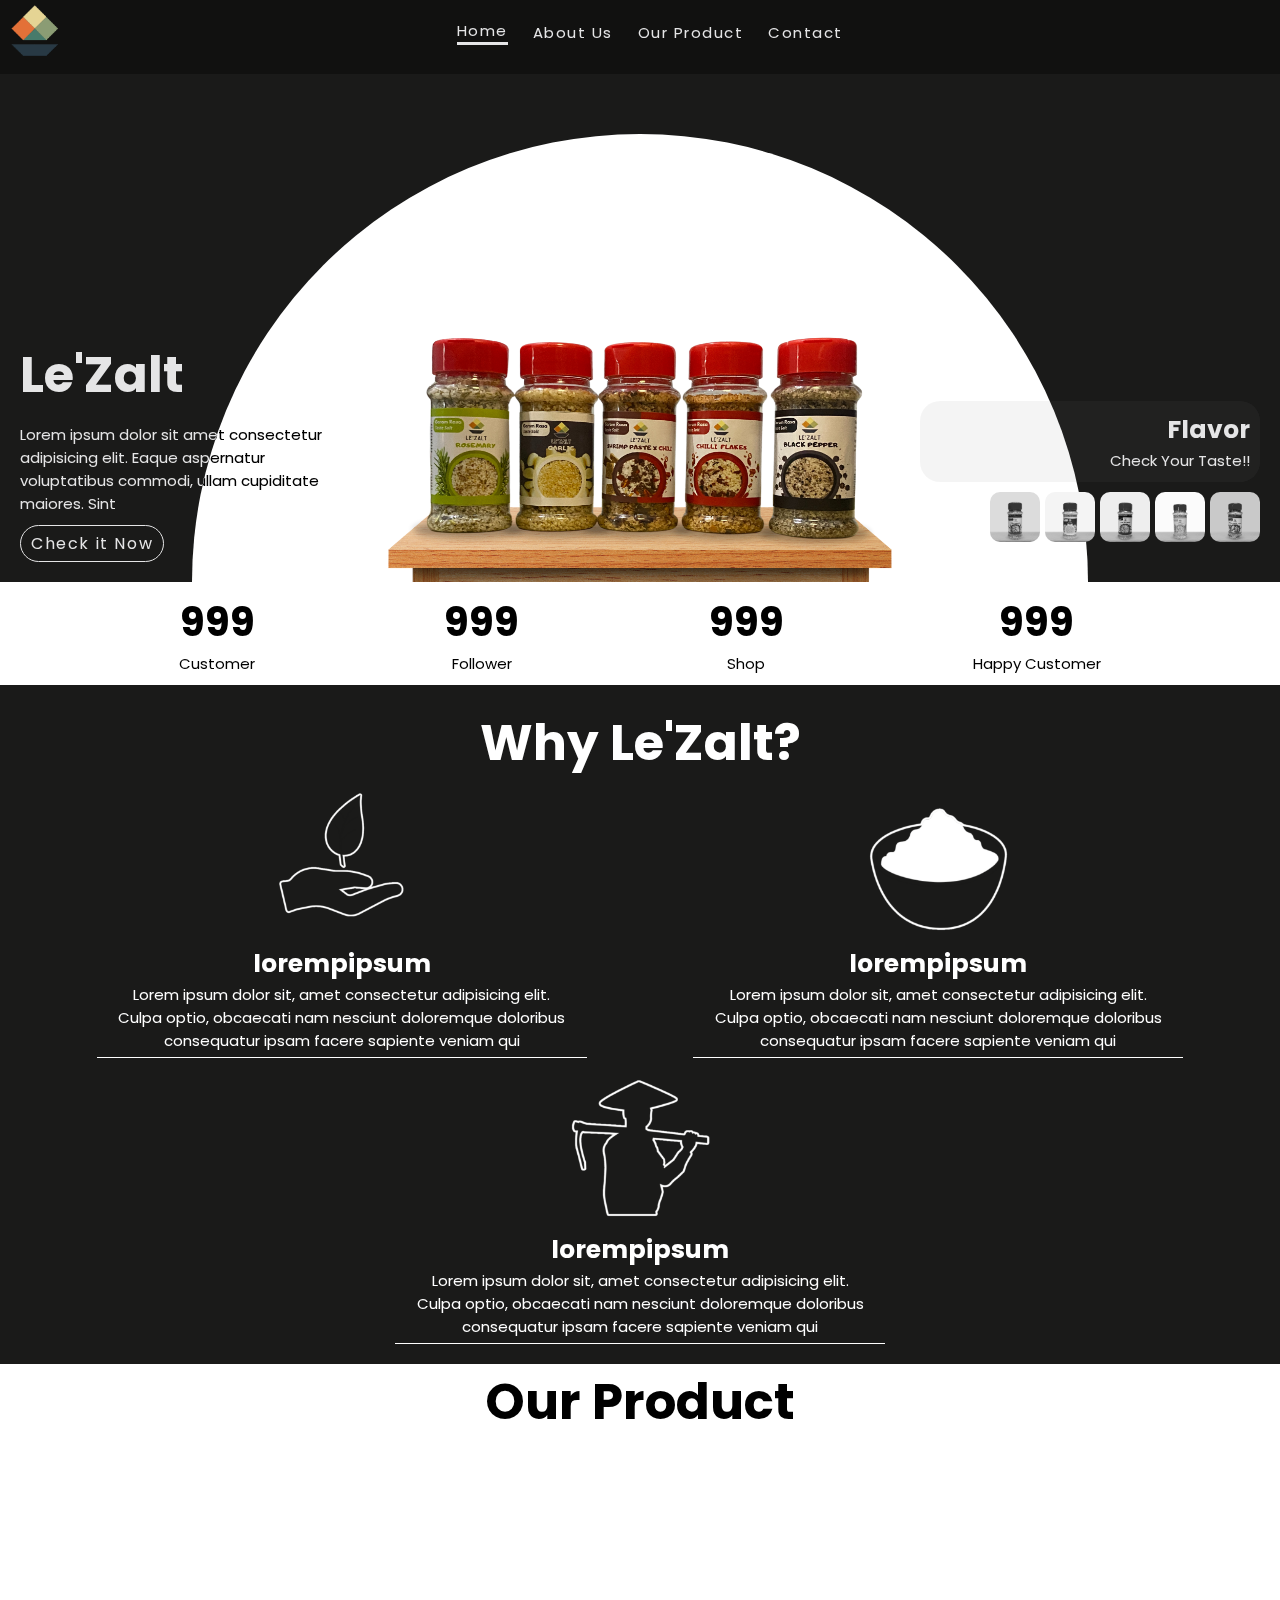
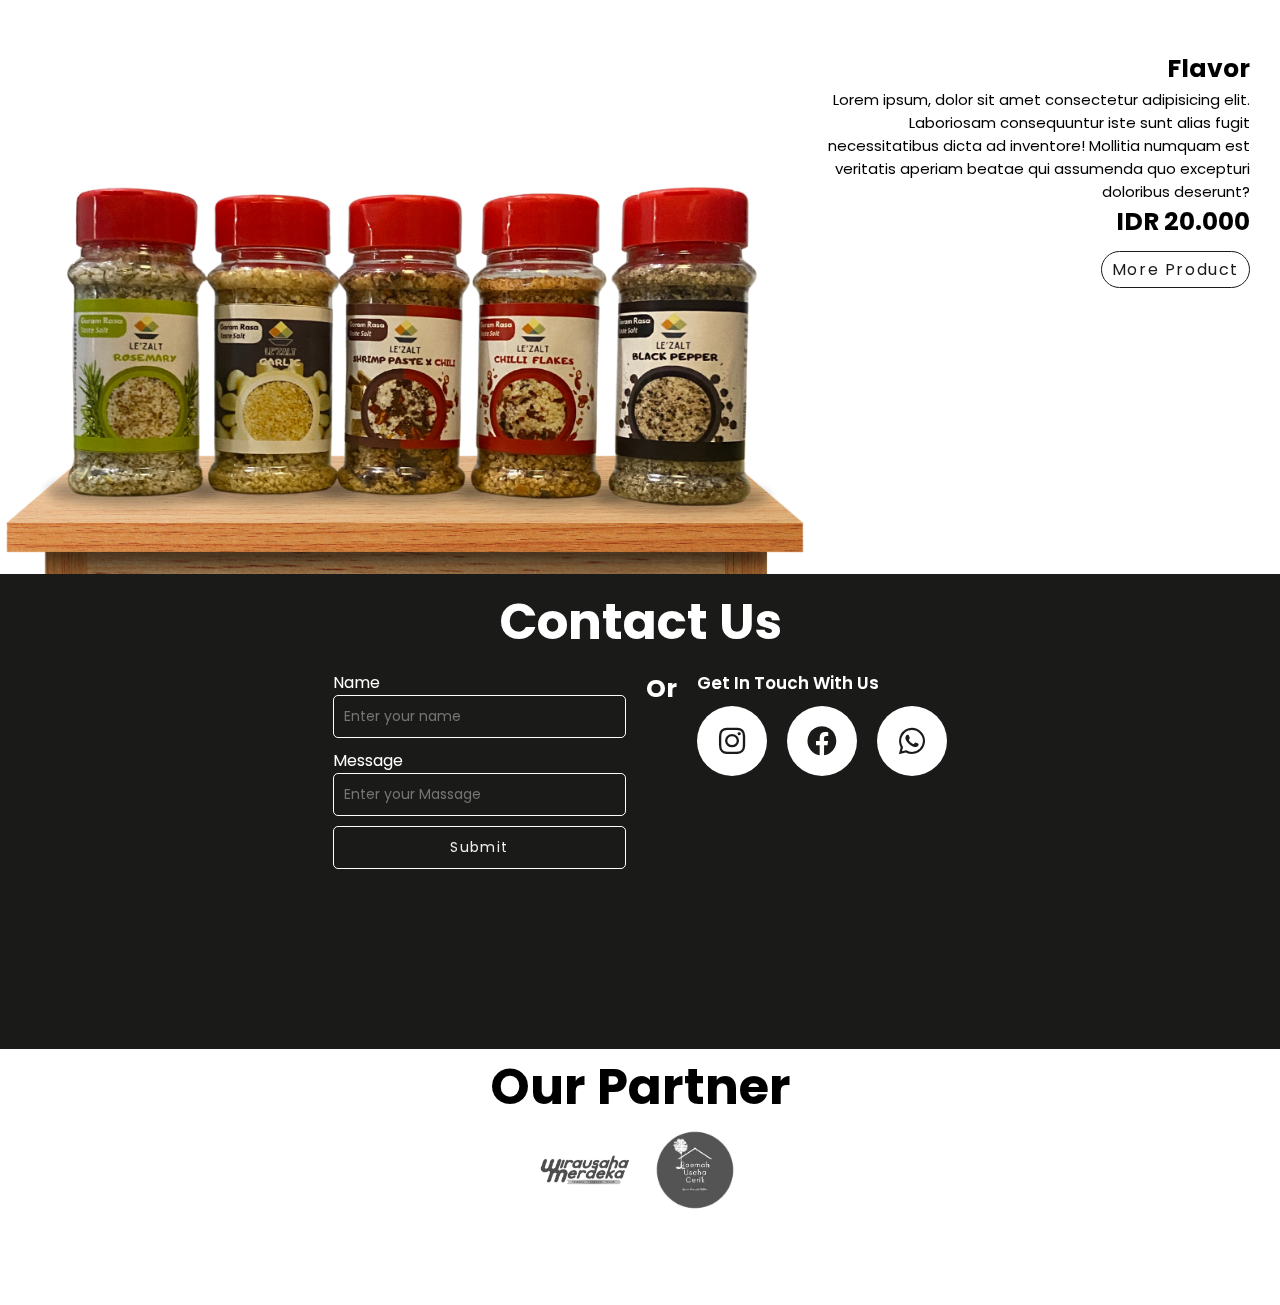
<file: index.html>
<!DOCTYPE html>
<html lang="en">
  <head>
    <meta charset="UTF-8" />
    <meta name="viewport" content="width=device-width, initial-scale=1.0" />
    <title>Le'Zalt</title>

    <!-- Font -->
    <link
      rel="stylesheet"
      href="https://cdnjs.cloudflare.com/ajax/libs/font-awesome/6.0.0-beta3/css/all.min.css"
    />

    <!-- mystyle -->
    <link rel="stylesheet" href="style/style.css" />
  </head>
  <body>
    <!-- navbar -->
    <div class="navbar">
      <div class="nav-logo">
        <a href="">
          <img src="assets/logo/logonotext.png" alt="" />
        </a>
      </div>
      <div class="nav-list">
        <a class="nav-active" href="#">Home</a>
        <a href="pages/about.html">About Us</a>
        <a href="pages/product.html">Our Product</a>
        <a href="#contact">Contact</a>
      </div>
      <div class="nav-icon">
        <button onclick="toggleMenu()"><i class="fa-solid fa-bars"></i></button>
      </div>
    </div>
    <!-- end navbar -->

    <!-- home -->
    <div id="home">
      <div class="container-home">
        <div class="circle"></div>

        <div class="home">
          <div class="home-product">
            <div class="column">
              <h3>Le'Zalt</h3>
              <p>
                Lorem ipsum dolor sit amet consectetur adipisicing elit. Eaque
                aspernatur voluptatibus commodi, ullam cupiditate maiores. Sint
              </p>

              <div class="button">
                <a href="" style="--clr: #fd8b51">
                  <span>Check it Now</span>
                </a>
              </div>
            </div>
          </div>

          <img src="assets/product/products.png" alt="" />

          <div class="home-desc">
            <div class="column">
              <h5 id="flavor-title">Flavor</h5>
              <p id="flavor-desc">Check Your Taste!!</p>
            </div>
            <div class="row">
              <img class="flavor" src="assets/product/chili.png" alt="" />
              <img class="flavor" src="assets/product/garlic.png" alt="" />
              <img class="flavor" src="assets/product/black.png" alt="" />
              <img class="flavor" src="assets/product/rosemary.png" alt="" />
              <img class="flavor" src="assets/product/shrimp.png" alt="" />
            </div>
          </div>
        </div>
      </div>
    </div>
    <!-- end home -->

    <!-- insight -->

    <div id="insight">
      <div class="container-insight">
        <div class="row">
          <div class="column">
            <h4>999</h4>
            <p>Customer</p>
          </div>
          <div class="column">
            <h4>999</h4>
            <p>Follower</p>
          </div>
          <div class="column">
            <h4>999</h4>
            <p>Shop</p>
          </div>
          <div class="column">
            <h4>999</h4>
            <p>Happy Customer</p>
          </div>
        </div>
      </div>
    </div>

    <!-- end insight -->

    <!-- benefits -->
    <div id="benefits">
      <div class="container-benefits">
        <h3>Why Le'Zalt?</h3>
        <div class="row">
          <div class="column">
            <img src="assets/svg/2.png" alt="" />
            <h5>lorempipsum</h5>
            <p>
              Lorem ipsum dolor sit, amet consectetur adipisicing elit. Culpa
              optio, obcaecati nam nesciunt doloremque doloribus consequatur
              ipsam facere sapiente veniam qui
            </p>
          </div>
          <div class="column">
            <img src="assets/svg/3.png" alt="" />
            <h5>lorempipsum</h5>
            <p>
              Lorem ipsum dolor sit, amet consectetur adipisicing elit. Culpa
              optio, obcaecati nam nesciunt doloremque doloribus consequatur
              ipsam facere sapiente veniam qui
            </p>
          </div>
          <div class="column">
            <img src="assets/svg/1.png" alt="" />
            <h5>lorempipsum</h5>
            <p>
              Lorem ipsum dolor sit, amet consectetur adipisicing elit. Culpa
              optio, obcaecati nam nesciunt doloremque doloribus consequatur
              ipsam facere sapiente veniam qui
            </p>
          </div>
        </div>
      </div>
    </div>
    <!-- end benefits -->

    <!-- abt product -->
    <div id="abt-product">
      <div class="abs">
        <h3>Our Product</h3>
        <div class="column"></div>
      </div>
      <div class="container-abt-product">
        <div class="row">
         
            <img src="assets/product/products.png" alt="" />
          
          <div class="column">
            <h5>Flavor</h5>
            <p>
              Lorem ipsum, dolor sit amet consectetur adipisicing elit.
              Laboriosam consequuntur iste sunt alias fugit necessitatibus dicta
              ad inventore! Mollitia numquam est veritatis aperiam beatae qui
              assumenda quo excepturi doloribus deserunt?
            </p>
            <h5>IDR 20.000</h5>
            <div class="button">
              <a href="pages/product.html" style="--clr: #fd8b51">
                <span>More Product</span>
              </a>
            </div>
          </div>
        </div>
      </div>
    </div>
    <!-- end abt product -->

    <!-- contact -->
    <div id="contact">
      <div class="container-contact">
        <h3>Contact Us</h3>
        <div class="row">
          <div class="column">
            <!-- form -->
            <form
              action="mailto:manik.yogantara@undiksha.ac.id?body=Message"
              method="get"
            >
              <div class="column">
                <label class="form-label">Name</label>
                <input name="subject" type="text" class="form-control" placeholder="Enter your name" />
              </div>
              <div class="column">
                <label class="form-label">Message</label>
                <input name="body" type="text" class="form-control" placeholder="Enter your Massage" />
              </div>
              <input
                type="submit"
                class="button-input"
                style="--clr: #fd8b51"
              />
            </form>
            <!-- button -->
          </div>
          <h5>Or</h5>
          <div class="column">
            <h6>Get In Touch With Us</h6>
            <div class="row">
              <a href=""
                ><div class="social-button">
                  <i class="fa-brands fa-instagram"></i></div
              ></a>
              <a href=""
                ><div class="social-button">
                  <i class="fa-brands fa-facebook"></i></div
              ></a>
              <a href=""
                ><div class="social-button">
                  <i class="fa-brands fa-whatsapp"></i></div
              ></a>
            </div>
          </div>
        </div>
      </div>
    </div>
    <!-- end contact -->

    <!-- partner -->
    <div id="partner">
      <h3>Our Partner</h3>
      <div class="container-partner">
        <img src="assets/logo/wmk.png" alt="" />
        <img src="assets/logo/rumahusahacerik.png" alt="" />
      </div>
    </div>
    <!-- end partner -->

    <script>
      function toggleMenu() {
        document.querySelector(".navbar").classList.toggle("active");
      }
    </script>

    <script src="script/flavor.js"></script>
  </body>
</html>
</file>
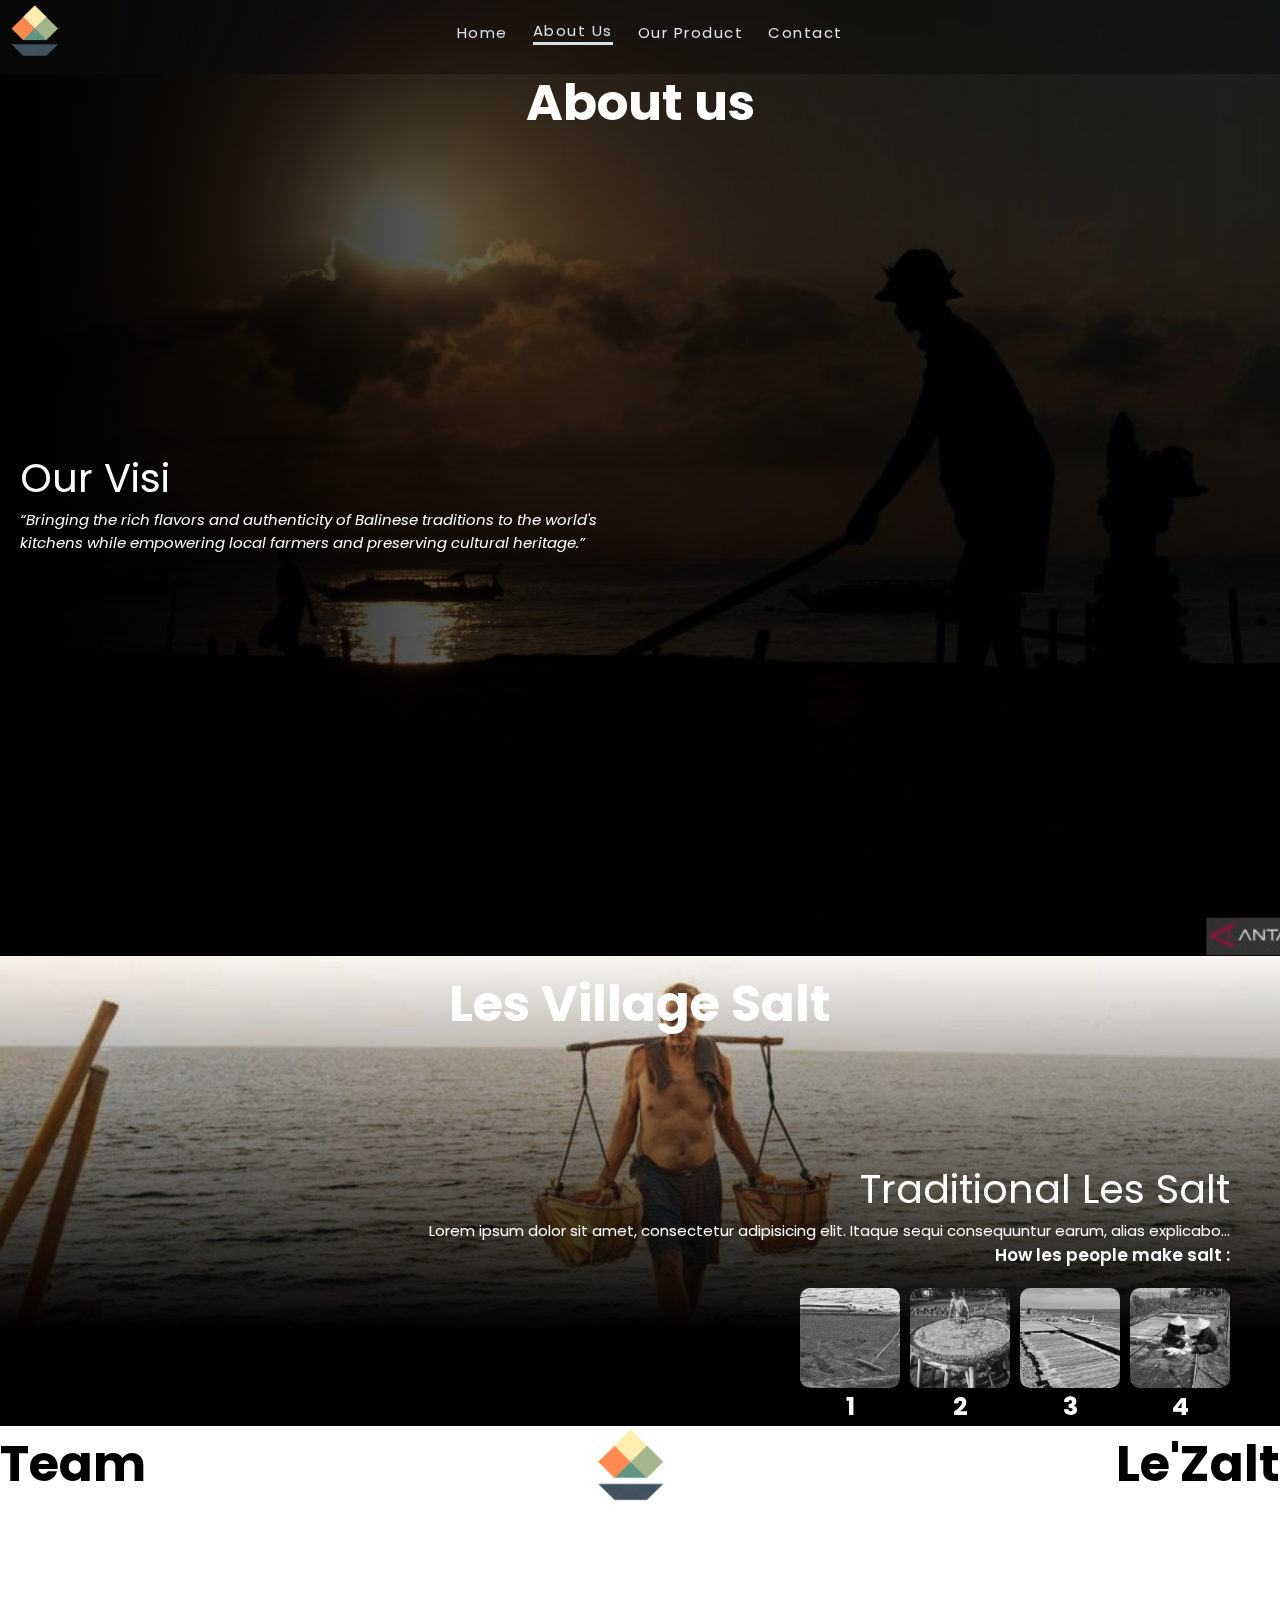
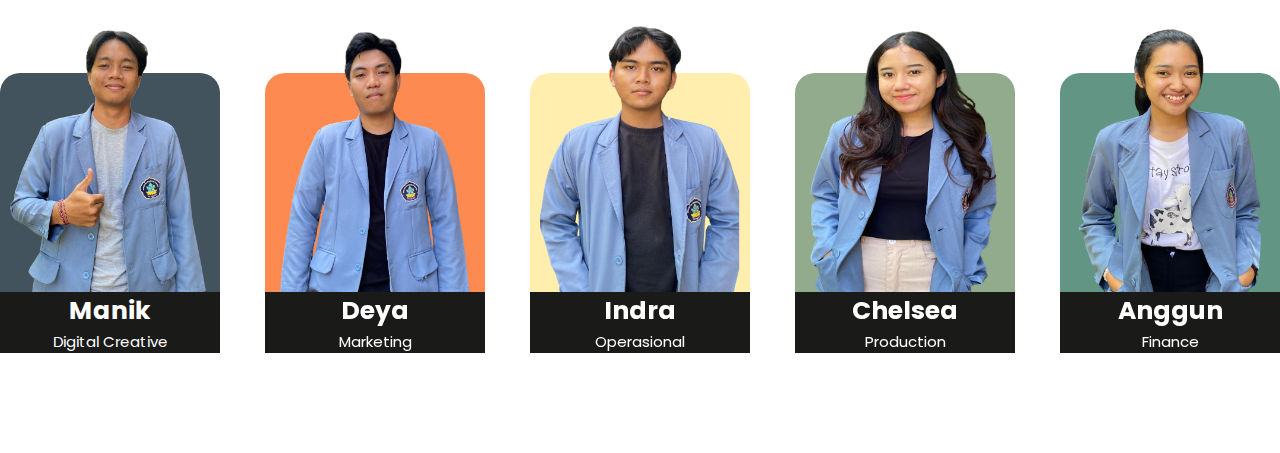
<file: pages/about.html>
<!DOCTYPE html>
<html lang="en">
  <head>
    <meta charset="UTF-8" />
    <meta name="viewport" content="width=device-width, initial-scale=1.0" />
    <title>About Us</title>

    <!-- Font -->
    <link
      rel="stylesheet"
      href="https://cdnjs.cloudflare.com/ajax/libs/font-awesome/6.0.0-beta3/css/all.min.css"
    />

    <!-- mystyle -->
    <link rel="stylesheet" href="../style/style.css" />
  </head>
  <body>
    <!-- navbar -->
    <div class="navbar">
      <div class="nav-logo">
        <a href="">
          <img src="../assets/logo/logonotext.png" alt="" />
        </a>
      </div>
      <div class="nav-list">
        <a href="../index.html">Home</a>
        <a class="nav-active" href="#">About Us</a>
        <a href="product.html">Our Product</a>
        <a href="../index.html#contact">Contact</a>
      </div>
      <div class="nav-icon">
        <button onclick="toggleMenu()"><i class="fa-solid fa-bars"></i></button>
      </div>
    </div>
    <!-- end navbar -->

    <!-- about -->

    <div
      id="about"
      style="
        background-image: linear-gradient(
            to right,
            rgba(0, 0, 0, 1),
            rgba(0, 0, 0, 0)
          ),
          url('../assets/img/bg.jpg');
        background-size: cover;
        background-repeat: no-repeat;
        background-position: top;
      "
    >
      <div class="main-about">
        <h3>About us</h3>
        <div class="column">
          <div class="text">
            <h4>Our Visi</h4>
            <p>
              <i>
                “Bringing the rich flavors and authenticity of Balinese traditions
              to the world's kitchens while empowering local farmers and
              preserving cultural heritage.”
              </i>
            </p>
          </div>
        </div>
      </div>
    </div>
    <!-- end about -->

    <!-- salt proses -->
    <div id="les-salt">
      <h3>Les Village Salt</h3>
      <div class="container-les">
        <div class="column">
          <h4>Traditional Les Salt</h4>
          <p>
            Lorem ipsum dolor sit amet, consectetur adipisicing elit. Itaque
            sequi consequuntur earum, alias explicabo...
          </p>
          <h6>How les people make salt :</h6>
          <div class="row">
            <div class="column">
              <img
                class="step"
                src="../assets/img/2.jpg"
                alt=""
                onclick="changeContent(1, this)"
              />
              <h5>1</h5>
            </div>
            <div class="column">
              <img
                class="step"
                src="../assets/img/3.jpg"
                alt=""
                onclick="changeContent(2, this)"
              />
              <h5>2</h5>
            </div>
            <div class="column">
              <img
                class="step"
                src="../assets/img/4.jpg"
                alt=""
                onclick="changeContent(3, this)"
              />
              <h5>3</h5>
            </div>
            <div class="column">
              <img
                class="step"
                src="../assets/img/5.jpg"
                alt=""
                onclick="changeContent(4, this)"
              />
              <h5>4</h5>
            </div>
          </div>
        </div>
      </div>
    </div>

    <!-- end salt proses -->

    <!-- team -->
    <div id="team">
      <div class="row">
        <h3>Team</h3>
        <img src="../assets/logo/logonotext.png" alt="" />
        <h3>Le'Zalt</h3>
      </div>
      <div class="container-team"></div>
    </div>
    <!-- end team -->

    <script src="../script/generateSalt.js"></script>

    <script src="../script/generateTeam.js"></script>

    <script>
      function toggleMenu() {
        document.querySelector(".navbar").classList.toggle("active");
      }
    </script>
  </body>
</html>
</file>
<file: style/style.css>
@import url("https://fonts.googleapis.com/css2?family=Comfortaa:wght@300..700&family=Montserrat:ital,wght@0,100..900;1,100..900&family=Poppins:ital,wght@0,100;0,200;0,300;0,400;0,500;0,600;0,700;0,800;0,900;1,100;1,200;1,300;1,400;1,500;1,600;1,700;1,800;1,900&display=swap");

/* 

TODO:
FIXME:

*/

* {
  font-family: "Poppins", serif;
  font-weight: 400;
  font-style: normal;
}

body {
  padding: 0;
  margin: 0;
}

a:hover {
  scale: 1.1;
}

.navbar {
  display: grid;
  text-align: center;
  grid-template-columns: repeat(3, 1fr);
  transition: 0.5s;
  padding: 0 10px 10px 10px;
  backdrop-filter: blur(10px);
  position: fixed;
  width: 100%;
  z-index: 100;
  mix-blend-mode: difference;
  color: white;
  background-color: #1a1a195b;
}

.nav-active {
  border-bottom: white solid;
}

.nav-logo {
  font-size: 20px;
  display: flex;
  align-items: center;
  mix-blend-mode: normal;
}

.nav-logo a {
  transition: 0.5s;
}

.nav-logo img {
  width: 50px;
  height: auto;
  padding-top: 3px;
  mix-blend-mode: normal;
}

.nav-list {
  display: flex;
  list-style: none;
  gap: 25px;
  justify-content: center;
  align-items: center;
}

.nav-list a {
  color: #ffffff;
  text-decoration: none;
  transition: 0.5s;
  letter-spacing: 0.1em;
}

.nav-icon {
  display: none;
}

.nav-icon button {
  background-color: transparent;
  border: none;
  cursor: pointer;
  font-size: 40px;
  color: #fd8b51;
  transition: 0.3s ease;
  z-index: 1000;
  mix-blend-mode: normal;
  margin-right: 5px;
}

.nav-icon button:hover {
  scale: 1.2;
}

.navbar.active .nav-list {
  display: flex;
  position: absolute;
  top: 0;
  right: 0;
  height: 100vh;
  width: 100%;
  text-align: center;
  flex-direction: column;
  gap: 10px;
  background-color: #1a1a19;
  z-index: 20;
}

.button {
  display: flex;
  justify-content: start;
  align-items: start;
  padding: 0 15px 0 0;
}

.button-input {
  position: relative;
  color: #ffffff;
  text-decoration: none;
  font-size: 0.8em;
  letter-spacing: 0.1em;
  padding: 5px 15px;
  transition: 0.5s;
  border-radius: 20px;
  justify-content: center;
  display: flex;
  align-items: center;
  border: solid #ffffff 1px;
  background-color: transparent;
}

.button-input:hover {
  background: var(--clr);
  box-shadow: 0 0 30px var(--clr);
  color: #eeeeee;
  border: none;
  scale: 1.1;
}

.button a {
  position: relative;
  color: #ffffff;
  text-decoration: none;
  font-size: 1em;
  letter-spacing: 0.1em;
  padding: 5px 10px;
  transition: 0.5s;
  border-radius: 20px;
  justify-content: center;
  display: flex;
  align-items: center;
  border: solid #ffffff 1px;
}

.button a:hover {
  background: var(--clr);
  box-shadow: 0 0 30px var(--clr);
  color: #eeeeee;
  border: none;
  scale: 1.1;
}

.button a:before {
  content: "";
  position: absolute;
  inset: 2px;
  border-radius: 50px;
}

.button a span {
  position: relative;
  z-index: 1;
}

/* end navbar */

.column {
  display: flex;
  flex-direction: column;
}

.row {
  display: flex;
  flex-direction: row;
}

.column p {
  margin: 0;
}

.column h3 {
  margin: 0;
}

a {
  font-size: 15px;
}

h3 {
  font-size: 50px;
  font-weight: bold;
  margin: 0;
}

h4 {
  font-size: 40px;
  margin: 0;
}

h5 {
  font-size: 25px;
  font-weight: bold;
  margin: 0;
}

h6 {
  font-size: 17px;
  margin: 0;
  padding: 0;
  font-weight: 600;
}

p {
  font-size: 15px;
}

/* home */

#home {
  padding: 70px 0 0 0;
  background-color: #1a1a19;
  color: #ffffff;
  position: relative;
}

.circle {
  position: absolute;
  width: 70vw; /* 80% dari lebar layar */
  height: 35vw; /* Proporsional dengan layar */
  border-radius: 35vw 35vw 0 0;
  background-color: #ffffff;
  z-index: 0;
  bottom: 0;
  left: 50%;
  transform: translateX(-50%);
}

.home {
  display: flex;
  justify-content: space-between;
  align-items: end;
}

.container-home {
  position: relative;
}

.container-home img {
  width: 40vw;
  height: auto;
  z-index: 2;
}

.home-product {
  width: 25vw;
  margin: 0 0 20px 20px;
  mix-blend-mode: difference;
  color: white;
}

.home-product .column {
  gap: 10px;
}

.home-desc {
  text-align: end;
  display: flex;
  flex-direction: column;
  align-items: end;
  padding-bottom: 20px;
  width: 25vw;
  margin: 0 20px 20px 0;
}

.home-desc .row {
  flex-wrap: wrap;
  justify-content: end;
  gap: 5px;
}

.home-desc .column {
  background-color: rgba(255, 255, 255, 0.045);
  padding: 10px;
  margin-bottom: 10px;
  border-radius: 20px;
  transition: 0.3s ease;
  height: auto;
  width: 100%;
  position: relative;
  mix-blend-mode: difference;
  color: white;
}

.home-desc img {
  width: 50px;
  height: auto;

  transition: 0.5s ease;
  filter: grayscale(1);
  border-radius: 10px;
  cursor: pointer;
}

.home-desc img:hover {
  scale: 1.1;
}

.home-desc .flavor-active {
  scale: 1.2;
  height: auto;
  transition: 0.5s ease;
  padding: 0 10px;
  filter: grayscale(0);
  border-radius: 12px;
}

/* end home */
/* insight */

#insight {
  z-index: 1;
  position: relative;
  text-align: center;
}

.container-insight {
  display: flex;
  z-index: 100;
  justify-content: center;
  align-items: center;
  padding: 10px;
}

.container-insight .row {
  gap: 20px;
  width: 100%;
  flex-wrap: wrap;
  justify-content: space-evenly;
}

.container-insight h4 {
  margin: 0;
  font-weight: bold;
}

.container-insight .column {
  justify-content: space-between;
  align-items: center;
}
/* end insight */

/* benefits */

.container-benefits {
  background-color: #1a1a19;
  color: white;
  text-align: center;
  flex-direction: column;
  padding: 20px 0;
}

.container-benefits img {
  width: 12vw;
  height: auto;
  margin-bottom: 10px;
}

.container-benefits .row {
  justify-content: space-evenly;
  align-items: center;
  flex-wrap: wrap;
  gap: 10px;
}

.container-benefits .column {
  align-items: center;
  text-align: center;
  width: 50vh;
  padding: 0 20px 5px 20px;
  border-bottom: white solid 1px;
}

/* end benefits */

/* abt product */
.abs {
  position: absolute;
  left: 50%;
  transform: translateX(-50%);
  z-index: 5;
}

.container-abt-product .button a {
  color: #1a1a19;
  border-color: #1a1a19;
}

.container-abt-product .button a:hover {
  color: #ffffff;
}

.abs .column {
  height: 70vh;
  justify-content: end;
  align-items: center;
}

.container-abt-product .button {
  padding: 10px 0 0 0;
  margin: 0;
}

.container-abt-product {
  position: relative;
}

.container-abt-product img {
  height: 90vh;
  width: 70vw;
  object-fit: cover;
}

.container-abt-product .row {
  justify-content: space-between;
}

.container-abt-product .column {
  justify-content: center;
  align-items: end;
  text-align: end;
  width: 80vh;
  padding: 0 30px 0 10px;
}

.container-abt-product button {
  background-color: transparent;
  border: none;
  cursor: pointer;
  font-size: 30px;
  color: #1a1a19;
  transition: 0.3s ease;
  z-index: 50;
}

.container-abt-product .row .column .row {
  margin-top: 20px;
  gap: 15px;
}

.container-abt-product button:hover {
  scale: 1.2;
}

/* End Product */

/* contact */

.container-contact {
  background-color: #1a1a19;
  color: #ffffff;
  padding: 10px;
  display: flex;
  justify-content: center;
  align-items: center;
  flex-direction: column;
  gap: 10px;
  padding-bottom: 20vh;
}

.container-contact h6 {
  padding-bottom: 10px;
}

.container-contact .row {
  gap: 20px;
  flex-wrap: wrap;
}

.container-contact input,
.container-contact textarea {
  color: #eeeeee;
  background-color: transparent;
  border: white 1px solid;
  border-radius: 5px;
  width: 100%; /* Input mengambil lebar penuh kolom */
  padding: 10px; /* Ruang dalam input */
  font-size: 14px; /* Ukuran teks */
  box-sizing: border-box;
}

.container-contact textarea {
  height: 120px; /* Atur tinggi default untuk area teks */
  resize: vertical; /* Pengguna dapat mengubah tinggi */
  overflow-wrap: break-word; /* Teks panjang akan dibungkus */
}

.container-contact .form-control:focus {
  outline: none;
  border-color: #fd8b51; /* Warna fokus */
  box-shadow: 0 0 5px #fd8b51; /* Efek glow */
}

.container-contact .form-control {
  background-color: transparent;
  border: white 1px solid;
  border-radius: 5px;
}

.container-contact .row .column form {
  display: flex;
  gap: 10px;
  flex-direction: column;
  justify-content: center;
  align-items: start;
}

.container-contact input {
  color: #eeeeee;
}

.container-contact .form-control {
  background-color: transparent;
  border: white 1px solid;
  border-radius: 5px;
}

.container-contact .fa-brands {
  color: #1a1a19;
  text-decoration: none;
  font-size: 30px;
  margin: 0;
  padding: 0;
}

.container-contact .social-button {
  background-color: white;
  padding: 10px;
  margin: 0;
  border-radius: 100%;
  width: 50px;
  height: 50px;
  display: flex;
  justify-content: center;
  align-items: center;
  text-decoration: none;
}
.container-contact a {
  transition: 0.3s ease;
  text-decoration: none;
}
.container-contact a:hover {
  transition: 0.3s ease;
  filter: drop-shadow(0px 0px 5px #fd8b51);
}

/* end contact */

/* product */
.product {
  background-color: #1a1a19;
  height: auto;
  color: white;
  padding-top: 60px;
  display: flex;
  justify-content: center;
  align-items: center;
  flex-direction: column;
  position: relative;
  width: 100%;
}

.container-product {
  display: flex;
  justify-content: space-evenly;
  align-items: center;
  /* gap: 10px; */
  flex-wrap: wrap;
  padding: 10px 0;
  position: relative;
  width: 100%;
}

.product h3 {
  text-align: center;
}

.product img {
  height: auto;
  width: 10vw;
  align-self: center;
  padding-top: 10px;
}

.card {
  color: #1a1a19;
  background-color: white;
  width: 280px;
  height: auto;
  border-radius: 20px;
  transition: all 0.3s ease;
  margin-top: 20px;
}

.card .column {
  display: flex;
  justify-content: start;
  align-items: start;
  padding: 10px 5px;
}

.card .column p {
  line-clamp: 2;
  display: -webkit-box;
  -webkit-line-clamp: 2;
  -webkit-box-orient: vertical;
  overflow: hidden;
  text-overflow: ellipsis;
  /* max-height: auto;
  line-height: auto; */
  transition: max-height 0.3s ease;
}

.card .toggle-button {
  background-color: transparent;
  font-size: 10px;
  padding: 2px 0 5px 0;
  transition: 0.3s ease;
  border: none;
}

.card .toggle-button:hover {
  letter-spacing: 0.1em;
}

.card .row-price {
  align-self: center;
  display: flex;
  flex-direction: row;
  justify-content: space-between;
  align-items: center;
  margin: 0;
  padding: 0;
  width: 100%;
}

.card .button {
  justify-content: end;
  align-items: end;
  display: flex;
  padding: 0;
  margin: 0;
}

.card .button a {
  background-color: #fd8b51;
  font-size: 15px;
}

.card .row-cat {
  display: flex;
  gap: 5px;
}

.card .cat p {
  background: var(--clr);
  padding: 0 5px;
  border-radius: 5px;
}

.card .cat p {
  color: white;
  /* font-size: 8px; */
}

/* end product */

/* partenr */

#partner h3 {
  text-align: center;
}

#partner img {
  width: 10vh;
  height: auto;
  filter: grayscale(1);
}

.container-partner {
  display: flex;
  justify-content: center;
  align-items: center;
  gap: 20px;
  padding-bottom: 10vh;
}

/* end partnet */

/* about us */

#about {
  padding-top: 65px;
  width: 100%;
  height: 99vh;
  color: white;
}

#about h3 {
  text-align: center;
}

.main-about i {
  font-style: italic;
}

.main-about .column {
  width: 50vw;
  height: 80vh;
  justify-content: center;
  padding: 0 20px;
}

/* end about us */

/* proses */

#les-salt {
  transition: 0.5 s ease;
  color: white;
  padding: 10px 50px 0 50px;
  height: 100%;

  background-image: linear-gradient(
      to top,
      rgba(0, 0, 0, 1) 20%,
      rgba(0, 0, 0, 0) 100%
    ),
    url("../assets/img/1.jpg");
  background-size: cover;
  background-repeat: no-repeat;
  background-position: top;
}

#les-salt h3 {
  text-align: center;
}

.container-les {
  display: flex;
  justify-content: end;
  text-align: end;
  height: 30vw;
}

.container-les .column {
  text-align: end;
  width: 100%;
  justify-content: end;
}

.container-les .row {
  padding-top: 20px;
  display: flex;
  gap: 10px;

  justify-content: end;
  flex-wrap: wrap;
}

.container-les .row .column {
  justify-content: center;
  align-items: center;
  width: auto;
}

.container-les img {
  width: 100px;
  height: 100px;
  object-fit: cover;
  transition: 0.5s ease;
  filter: grayscale(1);
  border-radius: 10px;
  cursor: pointer;
}

.container-les img:hover {
  scale: 1.1;
  filter: grayscale(0);
}

.step-active {
  filter: grayscale(0) !important;
}

/* end step */

/* team */
#team .row img {
  width: 70px;
  height: auto;
}

#team .row {
  gap: 20px;
  justify-content: space-between;
}

.container-team {
  display: flex;
  justify-content: space-evenly;
  flex-wrap: wrap;
  margin: 100px 0;
  gap: 5vh;
}

.container-team img {
  width: 200px;
  height: auto;
}

.card-team {
  width: 220px;
  position: relative;
  text-align: center;
  overflow: show;
  margin-top: 70px;
}

.card-team .image {
  position: absolute;
  top: -50px;
  left: 50%;
  transform: translateX(-50%);

  overflow: hidden;
}
.container-name {
  position: relative;
  background-color: #1a1a19;
  width: 100%;
  height: auto;
  z-index: 20;
}
.card-team .column {
  justify-content: end;
  align-items: center;
  background: var(--clr);
  color: white;
  height: 280px;
  border-radius: 20px;
}
/* end team */

/* TODO: */
* {
  /* border: 1px solid red; */
}

/* Smartphone (max-width: 576px) */
@media (max-width: 576px) {
  /* Gaya untuk smartphone */

  .navbar {
    mix-blend-mode: normal;
  }

  /* home */

  /* end home */

  /* benefit */
  .container-benefits img {
    width: 22vw;
  }
  /* end benefit */

  /* contact */
  .container-contact .row {
    justify-content: center;
    align-items: center;
    flex-direction: column;
  }

  .container-contact .column .row {
    flex-direction: row;
    justify-content: center;
    align-items: center;
  }

  .container-contact h6 {
    padding-bottom: 15px;
    text-align: center;
  }
  /*end contact  */

  /* product */

  /* FIXME: */
  /* font */

  .product h6 {
    font-size: 0.6em;
  }

  .product p {
    font-size: 0.5em;
  }

  .card .cat p {
    font-size: 0.4em;
  }

  .card .toggle-button {
    font-size: 0.4em;
  }

  .card .button a {
    background-color: #fd8b51;
    font-size: 0.4em;
  }

  .product img {
    width: 20vw;
  }

  .container-product {
    justify-content: space-evenly;
    gap: 1px;
  }

  .card {
    width: 40vw;
  }
  /* end product */

  /* about */
  #about {
    padding-top: 0;
    width: auto;
    height: auto;
  }
  /* end abt */

  /* step */
  #les-salt {
    padding: 0;
    background-position: center;
  }

  .container-les img {
    width: 15vw;
    height: 15vw;
  }
  /* end step */

  /* card team */
  #team .row {
    justify-content: center;
    align-items: center;
    gap: 5px;
    flex-direction: column;
  }

  .container-team {
    margin: 0;
  }
  /* end card team */
}

/* Tablet (min-width: 577px and max-width: 768px) */
@media (max-width: 768px) {
  /* Gaya untuk tablet */
  .nav-list {
    display: none;
  }

  .nav-icon {
    display: flex;
    justify-content: end;
    grid-column: 3;
  }

  .navbar {
    backdrop-filter: blur(0);
    z-index: 99;
    background-color: transparent;
  }

  /* home */

  #home {
    padding: 0;
    margin: 0;
  }

  .circle {
    top: 0;
    border-radius: 0 0 35vw 35vw;
  }

  .home {
    flex-direction: column;
    justify-content: center;
    align-items: center;
  }

  .home-product {
    width: 80vw;
    margin: 10px;
    order: 3;
    z-index: 5;
    padding-bottom: 10px;
  }

  .home-desc {
    margin: 0;
    width: 80vw;
    padding: 0 10px 10px 10px;
    justify-content: end;
    align-items: center;
    text-align: center;
    order: 2;
    z-index: 5;
  }

  .container-home img {
    width: 40vw;
    order: 1;
    top: 0;
  }
  .home-desc img {
    width: 10vw;
    position: relative;
  }
  /* end home */

  /* abt product */

  #abt-product {
    text-align: center;
  }

  .abs .column {
    height: 80vw;
    justify-content: center;
    align-items: center;
  }

  .container-abt-product img {
    height: 100vh;
    width: 100vw;
  }

  .container-abt-product .column {
    padding: 20px;
    /* color: #1a1a19; */
    align-items: center;
    text-align: center;
    width: auto;
    position: absolute;
    bottom: 0;
    /* mix-blend-mode: difference; */
    background-color: rgba(255, 255, 255, 0.425);
  }
  /* end product */

  /* team */

  /* main abt */

  #about {
    height: auto;
  }
  .main-about .column {
    text-align: center;
    width: auto;
    height: 40vh;
    align-items: center;
    justify-content: center;
  }
  /* end abt */

  /* step salt */
  #les-salt {
    background-image: linear-gradient(
        to top,
        rgba(0, 0, 0, 1) 20%,
        rgba(0, 0, 0, 0) 100%
      ),
      url("../assets/img/1.jpg");
  }
  .container-les {
    height: 100%;
  }

  .container-les .column {
    justify-content: end;
    text-align: center;
    align-items: center;
  }
  /* end step salt */
}

/* Laptop kecil atau tablet landscape (min-width: 769px and max-width: 1024px) */
@media (max-width: 1024px) {
  /* Gaya untuk laptop kecil atau tablet landscape */
}

/* Laptop besar atau desktop (min-width: 1025px and max-width: 1440px) */
@media (max-width: 1440px) {
  /* Gaya untuk laptop besar */
}

/* Layar sangat besar (min-width: 1441px) */
@media (min-width: 1441px) {
  /* Gaya untuk layar sangat besar */
}
</file>
